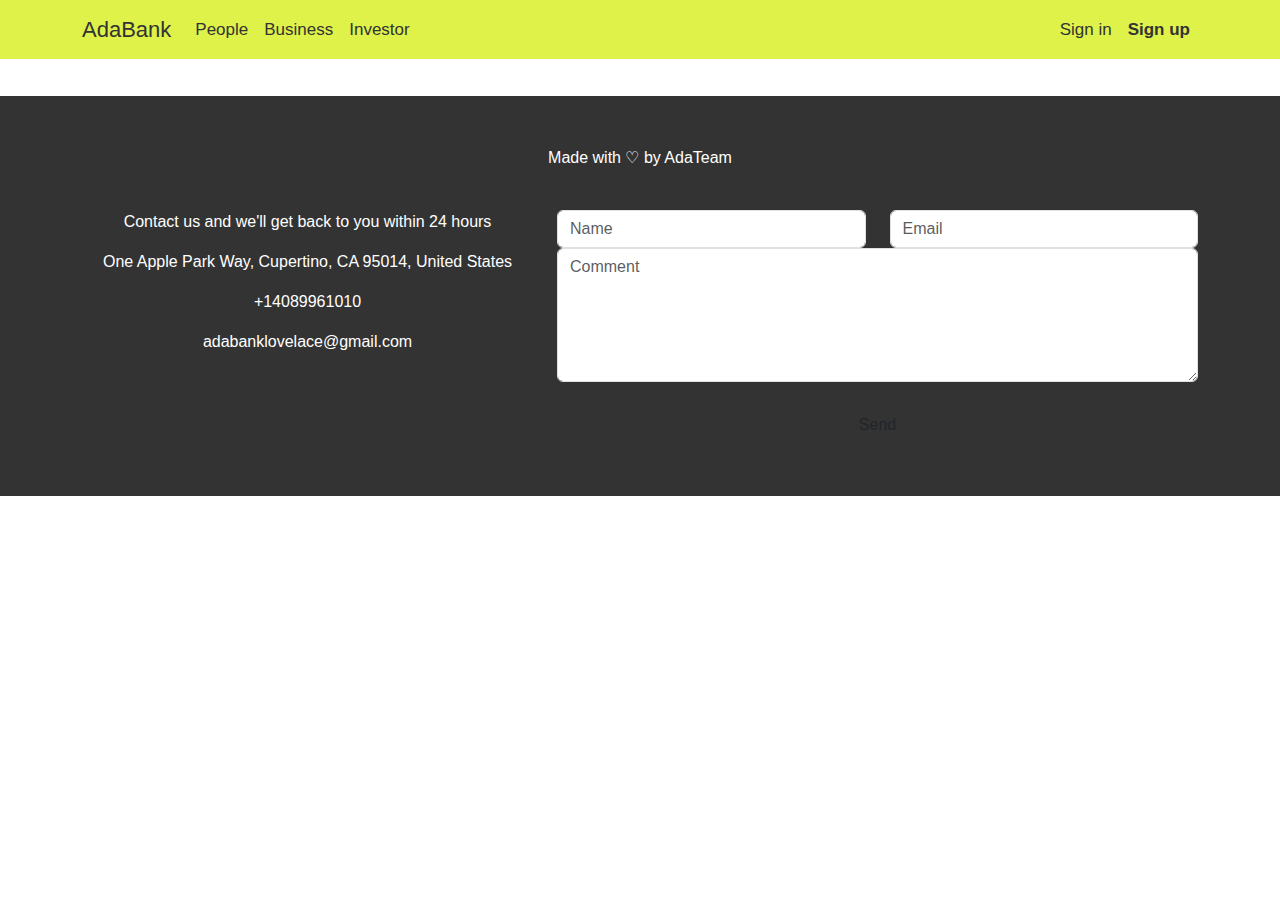
<file: templates/examen.html>
<!DOCTYPE html>
<html lang="en">
<head>
    <meta charset="UTF-8">
    <meta name="viewport" content="width=device-width, initial-scale=1">
    <link href="https://cdn.jsdelivr.net/npm/bootstrap@5.3.0/dist/css/bootstrap.min.css" rel="stylesheet">
    <title>Contacto | Adabank</title>
    <link rel="shortcut icon" href="../img/adabank_favicon.png" type="image/x-icon">
    <link rel="stylesheet" href="../css/examen.css">
</head>
<body>

<nav class="navbar navbar-expand-lg navbar-light bg-light fixed-top">
    <div class="container">
        <a class="navbar-brand logo" href="index.html">AdaBank</a>
        <button class="navbar-toggler" type="button" data-bs-toggle="collapse" data-bs-target="#myNavbar" aria-controls="myNavbar" aria-expanded="false" aria-label="Toggle navigation">
            <span class="navbar-toggler-icon"></span>
        </button>
        <div class="collapse navbar-collapse" id="myNavbar">
            <ul class="navbar-nav me-auto">
                <li class="nav-item"><a class="nav-link" href="index.html">People</a></li>
                <li class="nav-item"><a class="nav-link" href="index.html">Business</a></li>
                <li class="nav-item"><a class="nav-link" href="index.html">Investor</a></li>
            </ul>
            <ul class="navbar-nav ms-auto">
                <li class="nav-item"><a class="nav-link sign-in" href="login.html">Sign in</a></li>
                <li class="nav-item"><a class="nav-link sign-up" href="register.html">Sign up</a></li>
            </ul>
        </div>
    </div>
</nav>
<br><br><br><br>
<!-- CONTENT -->

<!-- CONTENT -->
<!-- FOOTER -->
<footer class="footer text-center">
    <div class="container">
        <p>Made with ♡ by AdaTeam</p>
        <br>
        <div class="row">
            <div class="col-sm-5">
                <p>Contact us and we'll get back to you within 24 hours</p>
                <p><span class="glyphicon glyphicon-map-marker"></span> One Apple Park Way, Cupertino, CA 95014, United
                    States</p>
                <p><span class="glyphicon glyphicon-phone"></span> +14089961010</p>
                <p><span class="glyphicon glyphicon-envelope"></span> adabanklovelace@gmail.com</p>
            </div>
            <div class="col-sm-7">
                <div class="row">
                    <div class="col-sm-6 form-group">
                        <input class="form-control" id="name" name="name" placeholder="Name" type="text" required>
                    </div>
                    <div class="col-sm-6 form-group">
                        <input class="form-control" id="email" name="email" placeholder="Email" type="email" required>
                    </div>
                </div>
                <textarea class="form-control" id="comments" name="comments" placeholder="Comment"
                    rows="5"></textarea><br>
                <div class="row">
                    <div class="col-sm-12 form-group">
                        <button class="btn btn-default pull-left send" type="submit">Send</button>
                    </div>
                </div>
            </div>
        </div>
    </div>
</footer>

<script src="https://cdn.jsdelivr.net/npm/bootstrap@5.3.2/dist/js/bootstrap.bundle.min.js"
    integrity="sha384-C6RzsynM9kWDrMNeT87bh95OGNyZPhcTNXj1NW7RuBCsyN/o0jlpcV8Qyq46cDfL"
    crossorigin="anonymous"></script>
<script src="https://cdn.jsdelivr.net/npm/@popperjs/core@2.11.8/dist/umd/popper.min.js"
    integrity="sha384-I7E8VVD/ismYTF4hNIPjVp/Zjvgyol6VFvRkX/vR+Vc4jQkC+hVqc2pM8ODewa9r"
    crossorigin="anonymous"></script>
<script src="https://cdn.jsdelivr.net/npm/bootstrap@5.3.2/dist/js/bootstrap.min.js"
    integrity="sha384-BBtl+eGJRgqQAUMxJ7pMwbEyER4l1g+O15P+16Ep7Q9Q+zqX6gSbd85u4mG4QzX+"
    crossorigin="anonymous"></script>

<script src="https://cdn.jsdelivr.net/npm/bootstrap@5.3.0/dist/js/bootstrap.bundle.min.js"></script>
</body>
</html>
</file>
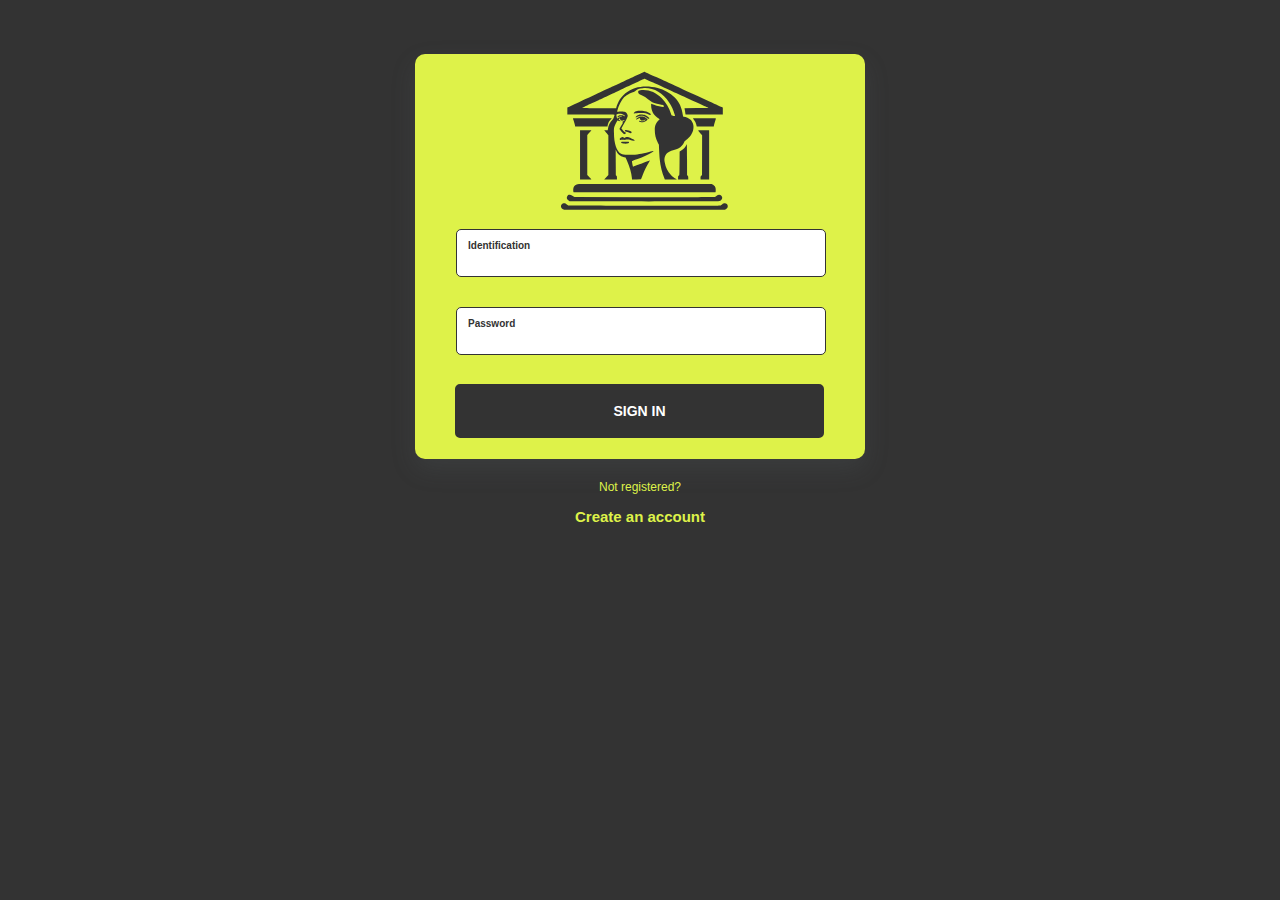
<file: templates/login.html>
+<!DOCTYPE html>
<html lang="en">

<head>
    <title>Sing in | AdaBank</title>
    <meta charset="utf-8">
    <meta name="viewport" content="width=device-width, initial-scale=1">
    <link rel="stylesheet" href="https://maxcdn.bootstrapcdn.com/bootstrap/3.4.1/css/bootstrap.min.css">
    <script src="https://ajax.googleapis.com/ajax/libs/jquery/3.7.1/jquery.min.js"></script>
    <script src="https://maxcdn.bootstrapcdn.com/bootstrap/3.4.1/js/bootstrap.min.js"></script>
    <link rel="shortcut icon" href="../img/adabank_favicon.png" type="image/x-icon">
    <link rel="stylesheet" href="../css/login.css">
    <title>Login form Looking Like Google Form</title>
</head>
<body>
    <div class="l-form">
        <form action="client.html" class="form login-form">
            <a href="index.html" class="logo-container"><img src="../img/adabank_logo.svg" class="logo"></a>
            <div class="form_div">
                <input type="text" class="form__input" placeholder=" ">
                <label for="" class="form__label">Identification</label>
            </div>
            <br>
            <div class="form_div">
                <input type="password" class="form__input" placeholder=" ">
                <label for="" class="form__label">Password</label>
            </div>
            <br>
            <a href="client.html">
                <button class="button-signin">Sign in</button></a><br><br>
          </form>
    </div>
    <div class="text-out">
        <p class="subtitle-form">Not registered?</p>
        <p><a href="../templates/register.html">Create an account</a></p>
    </div>
</body>

</html>
</file>
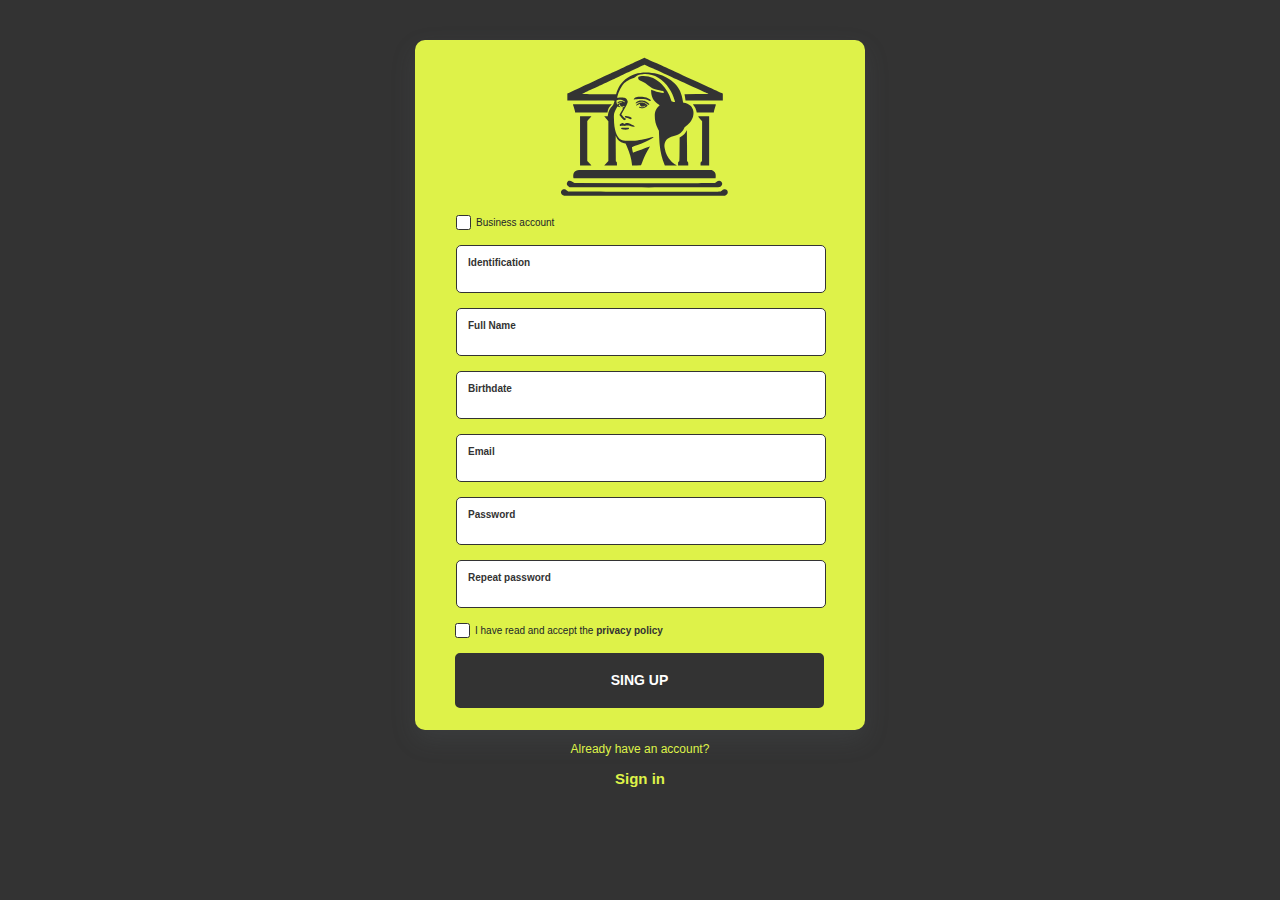
<file: templates/register.html>
<!DOCTYPE html>
<html lang="en">

<head>
  <title>Sing up | AdaBank</title>
  <meta charset="utf-8">
  <meta name="viewport" content="width=device-width, initial-scale=1">
  <link rel="stylesheet" href="https://maxcdn.bootstrapcdn.com/bootstrap/3.4.1/css/bootstrap.min.css">
  <link rel="stylesheet" href="https://maxcdn.bootstrapcdn.com/bootstrap/4.5.2/css/bootstrap.min.css">
  <link rel="stylesheet" href="https://cdnjs.cloudflare.com/ajax/libs/font-awesome/5.15.3/css/all.min.css">
  <script src="https://ajax.googleapis.com/ajax/libs/jquery/3.7.1/jquery.min.js"></script>
  <script src="https://maxcdn.bootstrapcdn.com/bootstrap/3.4.1/js/bootstrap.min.js"></script>
  <link rel="shortcut icon" href="../img/adabank_favicon.png" type="image/x-icon">
  <link rel="stylesheet" href="../css/login.css">
  <title>Login form Looking Like Google Form</title>
</head>

<body>
  <div class="l-form">
    <form action="" class="form">
      <a href="index.html" class="logo-container"><img src="../img/adabank_logo.svg" class="logo"></a>
      <div class="custom-control1 custom-checkbox custom-control-inline prueba">
        <input type="checkbox" class="custom-control-input" id="customCheck1" onchange="hiddenInputs()">
        <label class="custom-control-label" for="customCheck1"><span id="ba-label1">Business account</span></label>
      </div>
      <br><br>
      <div class="form_div" id="business-input">
        <input type="text" class="form__input " placeholder=" ">
        <label for="" class="form__label ">Company Name</label>
      </div>
      <div class="form_div">
        <input type="text" class="form__input" placeholder=" ">
        <label for="" class="form__label">Identification</label>
      </div>
      <div class="form_div people">
        <input type="text" class="form__input" placeholder=" ">
        <label for="" class="form__label">Full Name</label>
      </div>
      <div class="form_div">
        <input type="text" class="form__input" placeholder=" ">
        <label for="" class="form__label">Birthdate</label>
      </div>
      <div class="form_div">
        <input type="password" class="form__input" placeholder=" ">
        <label for="" class="form__label">Email</label>
      </div>
      <div class="form_div">
        <input type="password" class="form__input" placeholder=" ">
        <label for="" class="form__label">Password</label>
      </div>
      <div class="form_div">
        <input type="password" class="form__input" placeholder=" ">
        <label for="" class="form__label">Repeat password</label>
      </div>
      <div class="custom-control custom-checkbox custom-control-inline ">
        <input type="checkbox" class="custom-control-input" id="customCheck2"">
        <label class=" custom-control-label" for="customCheck2"><span id="ba-label2">I have read and accept the
          <a href="https://www.aepd.es/politica-de-privacidad-y-aviso-legal" target="_blank">privacy policy </a>
        </span>
        </label>
      </div>
      <br><br>
      <button><strong>Sing up</strong></button>
    </form>
  </div>
  <div class="text-out">
    <p class="subtitle-form">Already have an account?</p>
    <p><a href="../templates/login.html">Sign in</a></p>
  </div>
  <script src="../js/script.js"></script>
  <script src="https://code.jquery.com/jquery-3.5.1.slim.min.js"></script>
  <script src="https://cdn.jsdelivr.net/npm/@popperjs/core@2.5.3/dist/umd/popper.min.js"></script>
  <script src="https://maxcdn.bootstrapcdn.com/bootstrap/4.5.2/js/bootstrap.min.js"></script>
</body>

</html>
</file>
<file: css/examen.css>
body {
    background-color: white;
    font-family: Latos, sans-serif;
    color: #333333;
}

h3 {
    text-align: center;
}

.container {
    border-radius: 10px;
}

.container-top {
    margin-top: 60px;
    box-shadow: 0px 6px 6px 6px rgba(0, 0, 0, 0.1);
}

.risk {
    margin: 0px 40px 20px 40px;
    height: auto;
    padding-top: 20px;
}

.level {
    text-align: center;
    margin: 20px;
    font-size: 1.5em;
    font-weight: bold;
    padding: 15px;
    height: 40px;
}

.onesix {
    display: flex;
    font-size: 2em;
    justify-content: center;
}

.indicative,
.guarante {
    text-align: justify;
    font-size: 1em;
}

.r {
    margin-top: 100px;
    border: 1px solid #333333;
}

.panel {
    background-color: #DEF249;
    transition: 0.5s ease;
}

.panel:hover{
    transform: scale(1.05);
}

/* HEADER NAV */

.logo {
    font-size: 22px;
}

.sign-up {
    font-weight: bold;
}

.sign-un:hover {
    background-color: white;
    font-weight: bold;
}

.navbar {
    margin-bottom: 0;
    background-color: #DEF249 !important;
    font-size: 17px !important;
    border: 0;
    transition: 0.5s;

}

.navbar li a,
.navbar .navbar-brand {
    color: #333333 !important;
    background-color: #DEF249 !important;
    transition: 0.3s ease;
}

.navbar-nav li a:hover,
.navbar-nav li.active a {
    color: #333333 !important;
    background-color: white !important;
}

.navbar-default .navbar-toggle {
    border-color: transparent;
}

.icon-bar {
    border: 1px solid #333333;
}


/* CARDS */

.cards {
    margin-top: 20px;
    justify-content: space-around;
    margin-bottom: 0;
}

.card {
    margin-bottom: 10px;
    border: 0px;
}

.our-card {
    position: relative;
    height: 180px;
    width: 290px;
    border-radius: 25px;
    backdrop-filter: blur(30px);
    overflow: hidden;
    transition: .3s;
    margin-bottom: 20px;
}

.our-card:hover {
    transform: scale(1.1);
}

.card-logo img,
.card-name,
.chip img {
    position: absolute;
}

.card-logo img {
    top: 10px;
    right: 25px;
    width: 60px;
    height: auto;
}

.chip img {
    top: 90px;
    left: 30px;
    width: 35px;
    height: auto;
    opacity: 0.8;
}

.card-name {
    font-size: 1em;
    right: 205px;
    bottom: 125px;
    color: #333333;
}

.card-container {
    display: flex;
    flex-wrap: wrap;
    justify-content: center;
}

.standard {
    background: linear-gradient(to left, #DEF341e9, #33333390);
}

.plus {
    background: linear-gradient(to left, #8fce657e, #10396350);
}

.premium {
    background: linear-gradient(to left, rgba(223, 91, 58, 0.494), rgba(236, 164, 8, 0.603));
}


/* Mobile Cards */
@media screen and (max-width: 480px) {
    .logo {
        font-size: 1.5em;
    }

}

.title {
    margin-bottom: 30px;
}

.footer {
    background-color: #333333;
    color: white;
    padding: 50px 0; /* Ajuste del espacio interno del footer */
    height: 400px;
    margin-bottom: 0;
}

@media (max-width: 768px) {
    .footer {
        background-color: #333333;
        color: white;
        padding: 50px 0; /* Ajuste del espacio interno del footer */
        height: 550px;
    }
}
</file>
<file: css/login.css>
:root {
    /*===== Colours =====*/
    --first-color: ;
    --input-color: #333333;
    --border-color: #333333;

    /*===== Font =====*/
    --body-font: 'Lato', sans-serif;
    --normal-font-size: 1rem;
    --small-font-size: 1rem;
}

/*===== Base =====*/
*,
::before,
::after {
    box-sizing: border-box;
}

body {
    margin: 0;
    padding: 0;
    font-family: var(--body-font);
    font-size: var(--normal-font-size);
    background-color: #333333;
}

h1 {
    margin: 0;
}

.l-form {
    display: flex;
    justify-content: center;
    align-items: center;
    margin-top: 40px;
    margin-bottom: 10px;
}

.form {
    width: 450px;
    height: 690px;
    padding: 4rem 2rem;
    border-radius: 1rem;
    box-shadow: 0 10px 25px rgba(92, 99, 105, .2);
    background-color: #DEF249;
}

.login-form {
    height: 405px;
}

.form__title {
    font-weight: 500;
    margin-bottom: 3rem;
}

.form_div {
    position: relative;
    height: 48px;
    margin-bottom: 1.5rem;
    margin-left: 5%;
}

.form__input {
    position: absolute;
    top: 0;
    left: 0;
    width: 95%;
    height: 100%;
    font-size: 1.5em;
    border: 1px solid var(--border-color);
    border-radius: .5rem;
    outline: none;
    padding: 1rem;
    z-index: 1;
    background-color: white;
}

.form__label {
    position: absolute;
    left: 1rem;
    top: 1rem;
    padding: 0 .25rem;
    color: var(--input-color);
    font-size: var(--normal-font-size);
    transition: .3s;
    z-index: 1;
}

.form__button {
    display: block;
    margin-left: auto;
    padding: .75rem 2rem;
    outline: none;
    border: none;
    background-color: var(--first-color);
    color: #333333;
    font-size: var(--normal-font-size);
    border-radius: .5rem;
    cursor: pointer;
    transition: .3s;
}

.form__button:hover {
    background-color: #333333;
    color: #DEF249;
    border-radius: 10px;
    padding: 10px;
}

.form__input:focus+.form__label {
    top: -1.5rem;
    left: .8rem;
    color: var(--first-color);
    font-size: var(--small-font-size);
    font-weight: bold;
    z-index: 10;
}

.form__input:not(:placeholder-shown).form__input:not(:focus)+.form__label {
    top: -.5rem;
    left: .8rem;
    color: var(--first-color);
    font-size: var(--small-font-size);
    font-weight: 500;
    z-index: 10;
}

.form__input:focus {
    border: 1.5px solid var(--first-color);
}

.form button {
    font-family: Lato, sans-serif;
    text-transform: uppercase;
    outline: 0;
    background: #333333;
    margin-left: 20px;
    width: 90%;
    border: 0;
    padding: 15px;
    color: #FFFFFF;
    font-size: 14px;
    -webkit-transition: all 0.3 ease;
    transition: all 0.3 ease;
    cursor: pointer;
    border: 2px solid #333333;
    transition: .2s;
    border-radius: .5rem;

}

.form button:hover,
.form button:active,
.form button:focus {
    color: #333333;
    background-color: #DEF249;
    border: 2px solid #333333;
    border-radius: .5rem;

}

.form .message {
    margin: 15px 0 0;
    color: #333333;
    font-size: 15px;
}

.form .message {
    margin: 15px 0 0;
    color: #333333;
    font-size: 15px;
}

a,
a:active,
a:hover {
    text-decoration: none;
    font-weight: bold;
    color: #333333;
}

.create:hover {
    background-color: #333333;
    color: #DEF249;
    border-radius: 10px;
    padding: 10px;
}

.logo {
    height: 200px;
    width: auto;
    margin-top: -55px;
    margin-bottom: -10px;
    display: flex;
    justify-content: space-around;
    transition: 0.3s;
}

.logo-container {
    display: flex;
    justify-content: center;
}

.register {
    text-align: center;
}

#business-input {
    display: none;
}

.people {
    display: block;
}

.privacy-policy {
    text-align: center;
}

.text-out a,
.text-out p {
    text-align: center;
    color: #DEF249;

}

.text-out a {
    font-size: 1.5em;
    transition: 0.2s;
}

.text-out p a:hover {
    color: white;
    font-size: 1.8em;
}

.subtitle-form {
    font-size: 1.2em;
    transition: 0.2s;
}

.custom-control1 {
    margin-left: 36px;
}

#ba-label1 {
    margin-left: 5px;
    font-weight: normal;
}

#ba-label2 {
    margin-left: 5px;
    font-weight: normal;
}

.custom-control {
    margin-left: 20px;
}

.custom-control-label::before {
    color: #333333;
    margin-top: -3px;
    width: 15px;
    height: 15px;
    border: 1px solid #333333;
}

.custom-control-input:checked~.custom-control-label::before {
    color: #333333;
    background-color: #333333;
    border: 1px solid #333333;
    height: 15px;
    width: 15px;
}
</file>
